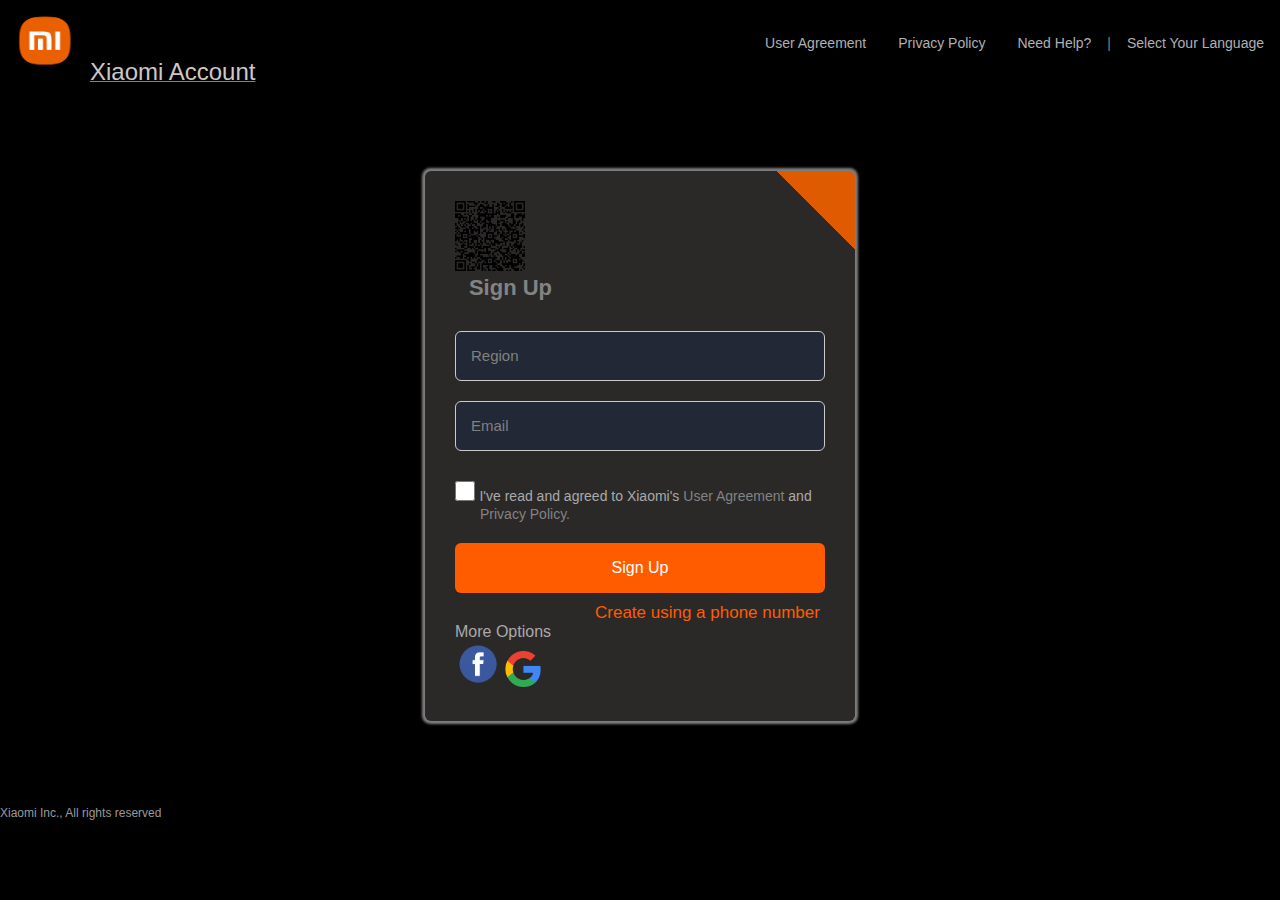
<file: signup.html>
<!DOCTYPE html>
<html lang="en">
  <head>
    <meta charset="UTF-8" />
    <meta http-equiv="X-UA-Compatible" content="IE=edge" />
    <meta name="viewport" content="width=device-width, initial-scale=1.0" />
    <link
      href="https://cdn.jsdelivr.net/npm/bootstrap@5.2.1/dist/css/bootstrap.min.css"
      rel="stylesheet"
      integrity="sha384-iYQeCzEYFbKjA/T2uDLTpkwGzCiq6soy8tYaI1GyVh/UjpbCx/TYkiZhlZB6+fzT"
      crossorigin="anonymous"
    />

    <!-- JavaScript Bundle with Popper -->
    <script
      src="https://cdn.jsdelivr.net/npm/bootstrap@5.2.1/dist/js/bootstrap.bundle.min.js"
      integrity="sha384-u1OknCvxWvY5kfmNBILK2hRnQC3Pr17a+RTT6rIHI7NnikvbZlHgTPOOmMi466C8"
      crossorigin="anonymous"
    ></script>
    <link
      rel="shortcut icon"
      type="image/jpg"
      href="./image/favicon_io/favicon.ico"
    />
    <link
      rel="stylesheet"
      href="https://cdnjs.cloudflare.com/ajax/libs/font-awesome/4.7.0/css/font-awesome.min.css"
    />
    <link
      href="https://unpkg.com/boxicons@2.1.2/css/boxicons.min.css"
      rel="stylesheet"
    />
    <title>Xiaomi Account- Sign Up</title>
    <link rel="stylesheet" href="./signin.css" />
    <link rel="stylesheet" href="./signup.css"/>
  </head>
  <body>
    <nav style="background-color: black">
      <a class="navbar-brand mt-0" href="index.html">
        <img
          class="log mt-1"
          src="./image/logoo.png"
          width="90"
          height="80"
          alt=""
        /><span style="font-size: 24px; color: #cec7c7">Xiaomi Account</span>
      </a>

      <ul class="right" style="font-size: 14px; color: #838383">
        <li><a href="#">User Agreement</a></li>
        <li><a href="#">Privacy Policy</a></li>
        <li><a href="#">Need Help?</a></li>
        <li>|</li>
        <li><a href="#">Select Your Language</a></li>
      </ul>
    </nav>

    <div class="container mt-0">
      <section class="container forms mt-0" >
        <div class="form login mt-0 bg-secondary" style="background-color: grey !important;">
          <img
            src="image/qr1.png"
            height="70"
            width="70"
            style="z-index: 1"
            class="position-absolute top-0 end-0 me-1 mt-1"
            alt=""
          />
          <div class="form-content">
            <header style="font-size: 22px; margin-right: 70%">
              <span style="color: #838383">Sign Up</span>
            </header>
            <form action="#">
              <div class="field input-field">
               
                <input
                  type="text"
                  placeholder="Region"
                  class="input"
                />
              </div>
              <div class="field input-field">
                <input
                  type="email"
                  placeholder="Email"
                  class="input"
                />
              </div>

            

             
              <input type="checkbox"class="term "name="check"value="tick">
             <span style="font-size: 14px;color:#AAAAAA"> I've read and agreed to Xiaomi's <a href="#" style="text-decoration: none;"><span style="color:#838383;">User Agreement</span></a> and <a href="#" style="text-decoration: none;"><span style="margin-left: 25px; color: #838383;">Privacy Policy.</span></a>
                </span>
              <div class="field button-field" >
                <button style="background-color: #ff5c00;" >Sign Up</button>
              </div>
            </form>
          </div>
          <div class="create" style="margin-left: 140px; margin-top: 10px; font-size: 17px; ">
           <a class= " num" href="#" > <span style="color:#ff5c00;">Create using a phone number </a>
          </div>

          <div class="text-center mt-4" style="color: #AAAAAA;">More Options</div>

          <div class="media-options text-center mt-4">      
            <img src="./image/flogo.png" width="45.7" height="45.7" />
            <img src="./image/glogo.png" width="36" height="36" />
          </div>
        </div>
      </section>
    </div>
    <footer>
      <div class="text-center p-3" style="color: #999999 !important;font-size: 12px;">
        
          Xiaomi Inc., All rights reserved
        
      </div>
    </footer>
  </body>
</html>
</file>
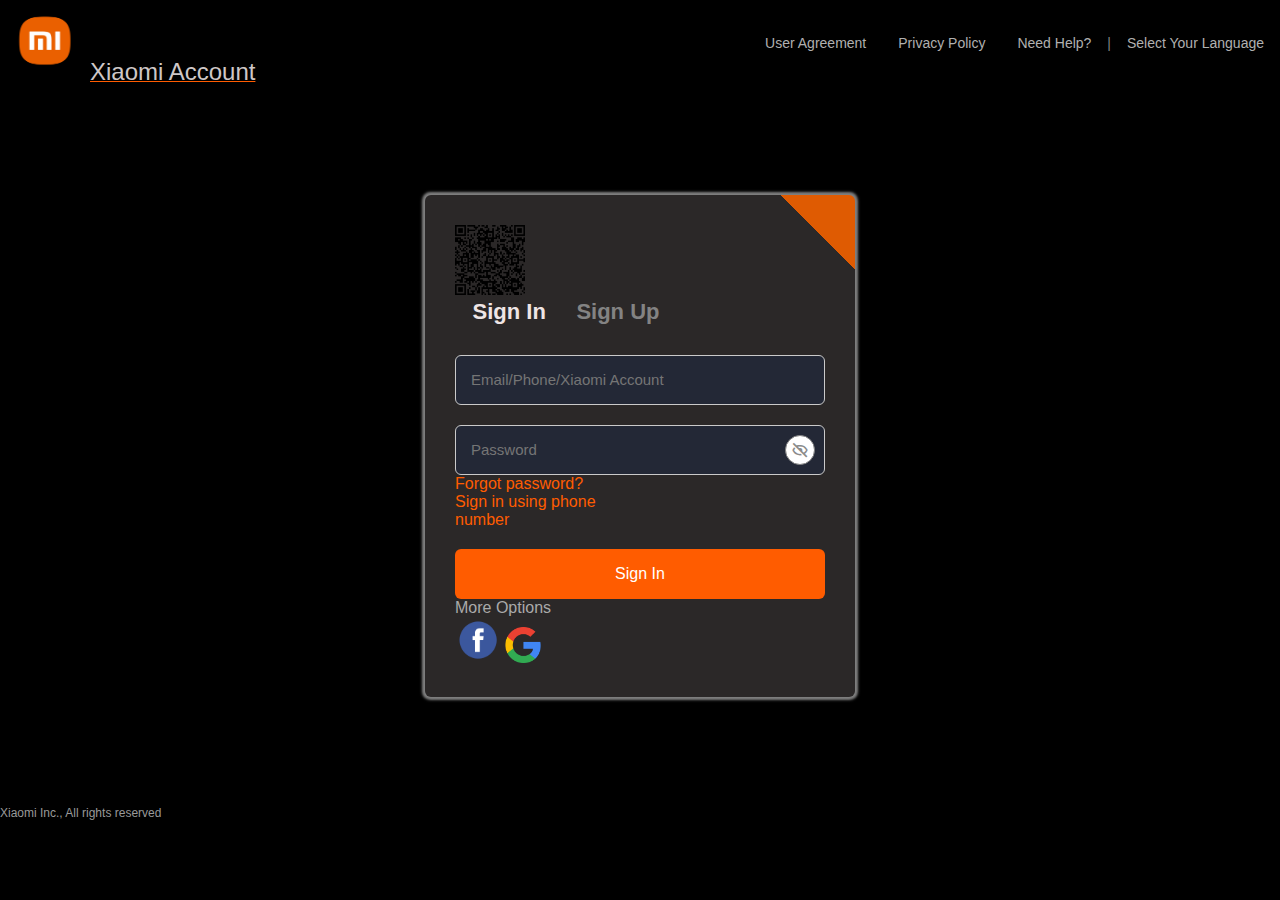
<file: singin.html>
<!DOCTYPE html>
<html lang="en">
  <head>
    <meta charset="UTF-8" />
    <meta http-equiv="X-UA-Compatible" content="IE=edge" />
    <meta name="viewport" content="width=device-width, initial-scale=1.0" />
    <link
      href="https://cdn.jsdelivr.net/npm/bootstrap@5.2.1/dist/css/bootstrap.min.css"
      rel="stylesheet"
      integrity="sha384-iYQeCzEYFbKjA/T2uDLTpkwGzCiq6soy8tYaI1GyVh/UjpbCx/TYkiZhlZB6+fzT"
      crossorigin="anonymous"
    />

    <!-- JavaScript Bundle with Popper -->
    <script src="signin.js"></script>
    <script
      src="https://cdn.jsdelivr.net/npm/bootstrap@5.2.1/dist/js/bootstrap.bundle.min.js"
      integrity="sha384-u1OknCvxWvY5kfmNBILK2hRnQC3Pr17a+RTT6rIHI7NnikvbZlHgTPOOmMi466C8"
      crossorigin="anonymous"
    ></script>
    <link
      rel="shortcut icon"
      type="image/jpg"
      href="./image/favicon_io/favicon.ico"
    />
    <link
      rel="stylesheet"
      href="https://cdnjs.cloudflare.com/ajax/libs/font-awesome/4.7.0/css/font-awesome.min.css"
    />
    <link
      href="https://unpkg.com/boxicons@2.1.2/css/boxicons.min.css"
      rel="stylesheet"
    />
    <title>Xiaomi Account- Sign in</title>
    <link rel="stylesheet" href="./signin.css" />
  </head>
  <body>
    <nav style="background-color: black">
      <a class="navbar-brand mt-0" href="index.html">
        <img
          class="log mt-1"
          src="./image/logoo.png"
          width="90"
          height="80"
          alt=""
        /><span style="font-size: 24px; color: #cec7c7">Xiaomi Account</span>
      </a>

      <ul class="right" style="font-size: 14px; color: #838383">
        <li><a href="#">User Agreement</a></li>
        <li><a href="#">Privacy Policy</a></li>
        <li><a href="#">Need Help?</a></li>
        <li>|</li>
        <li><a href="#">Select Your Language</a></li>
      </ul>
    </nav>

    <div class="container mt-0">
      <section class="container forms mt-0" >
        <div class="form login mt-0">
          <img
            src="image/qr1.png"
            height="70"
            width="70"
            style="z-index: 1"
            class="position-absolute top-0 end-0 me-1 mt-1"
            alt=""
          />
          <div class="form-content">
            <header style="font-size: 22px; margin-right: 40%;">
              <span style="color: #efe5e5">Sign In &nbsp; &nbsp; <a href="./signup.html" style="text-decoration: none; color:#838383">Sign Up</a> </span>
            </header>
            <form action="#" class="mt-5" >
              <div class="field input-field">
                <input
                  type="email"
                  placeholder="Email/Phone/Xiaomi Account"
                  class="input"
                />
              </div>

              <div class="field input-field">
                <input
                  type="password"
                  placeholder="Password"
                  class="password"
                />
                <i class="bx bx-hide eye-icon"></i>
              </div>

              <div class="mt-1 d-flex justify-content-between">
                <a href="#" class="forgot-pass" style="text-decoration: none;"
                  ><span style="color: #ff5c00"> Forgot password?</span></a
                >
                <div>
                  <a href="#" class="right" style="text-decoration: none;"
                    ><span style="color: #ff5c00">Sign in using phone</span> <br /><span class="text-end"
                       style="color:#ff5c00">number</span
                    ></a
                  >
                </div>
              </div>

              <div class="field button-field" >
                <button style="background-color: #ff5c00;" >Sign In</button>
              </div>
            </form>
          </div>

          <div class="text-center mt-4" style="color: #AAAAAA;">More Options</div>

          <div class="media-options text-center mt-4">
            <img src="./image/flogo.png" width="45.7" height="45.7" />
            <img src="./image/glogo.png" width="36" height="36" />
          </div>
        </div>
        
      </section>
    </div>
    <footer>
      <div class="text-center p-3" style="color: #999999 !important;font-size: 12px;">
        
          Xiaomi Inc., All rights reserved</a
        
      </div>
    </footer>
  </body>
</html>
</file>
<file: signin.css>
body{
    background-color: black;
    /* background-image: url("https://cdn.web-global.fds.api.mi-img.com/mcfe--mi-account/static/static/media/banner.5b1efcd8.jpg"); */
}
body, html{
    font-size: 100%;
    font-family: "Helvetica", sans-serif;
}
body,html{
    margin:0;
    padding: 0;
}
nav{
    background-color: black;
}
nav ul{
    list-style: none;
    padding:0;
    background:#b0b0b0;
}

nav ul li a{
    color:#b0b0b0;
    text-decoration: none;
    padding: .8rem 1rem;
    display: block;
    line-height: 1;
}
nav ul li{
    border-bottom: 1px dotted #ddd;
}
/*styling logo*/

nav div:first-child{
    background:black;
}
nav div:first-child h1{
    line-height: 0;
    padding: .8rem 0rem;
    text-align: center;
}
nav div:first-child img{
    filter: contrast(0);
}

nav div:first-child h1, nav ul{
    margin:0;
}

.my-nav{
    position: absolute;
    z-index: 10;
    width: 100%;
    }
    
      

/*Styling for larger devices*/

@media only screen and (min-width: 30em){
    nav{
        display: flex;
        justify-content: space-between;
        background: #222;
        align-items: center;
    }
    
    nav ul{
        display: flex;
        align-items: center;
        background:none;
        flex-wrap: wrap;
    }
    nav div:first-child h1{
        padding: 0;
        margin:0 1rem;
    }
    nav div:first-child img{
        height: 40px;
        
    }
    nav ul li{
        border-bottom:none;
        flex: 1 0 auto;
        position: relative;
    }
    nav ul li a{
        padding:1.2rem 1rem;
    }
 
    nav ul li a::before{
        left:0;
    }
    
    nav ul li a:hover::after,nav ul li a:hover::before{
        width: 50%;
        
    } 
   
}

a:hover{
    color: #ff5c00 !important;
}
/* Google Fonts - Poppins */
@import url('https://fonts.googleapis.com/css2?family=Poppins:wght@300;400;500;600&display=swap');

*{
    margin: 0;
    padding: 0;
    box-sizing: border-box;
    font-family: 'Poppins', sans-serif;
}
.container{
    height: 80vh;
    width: 100%;
    display: flex;
    align-items: center;
    justify-content: center;
    /* background-color: black; */
    column-gap: 30px;
  
}
.form{
    position: absolute;
    max-width: 430px;
    width: 100%;
    padding: 30px;
    border-radius: 6px;
    background: rgb(7, 0, 0);
    background-image: linear-gradient(45deg,#2b2828 92%,rgb(223, 91, 2) 8%);
    box-shadow: 0px 0px 2.5px 2.5px grey;
   
}
.form.signup{
    opacity: 0;
    pointer-events: none;
}
.forms.show-signup .form.signup{
    opacity: 1;
    pointer-events: auto;
}
.forms.show-signup .form.login{
    opacity: 0;
    pointer-events: none;
}
header{
    font-size: 28px;
    font-weight: 600;
    color: #232836;
    text-align: center;
}
form{
    margin-top: 30px;
}
.form .field{
    position: relative;
    height: 50px;
    width: 100%;
    margin-top: 20px;
    border-radius: 6px;
}
.field input,
.field button{
    height: 100%;
    width: 100%;
    border: none;
    font-size: 16px;
    font-weight: 400;
    border-radius: 6px;
}
input{
    background-color: #232836;
}
.field input{
    outline: none;
    padding: 0 15px;
    border: 1px solid#CACACA;
}
.field input:focus{
    border-bottom-width: 2px;
}
.eye-icon{
    position: absolute;
    top: 50%;
    right: 10px;
    transform: translateY(-50%);
    font-size: 18px;
    color: #8b8b8b;
    cursor: pointer;
    padding: 5px;
}
.field button{
    color: #fff;
    background-color: #0171d3;
    transition: all 0.3s ease;
    cursor: pointer;
}
.field button:hover{
    background-color: #016dcb;
}
.form-link{
    text-align: center;
    margin-top: 10px;
}
.form-link span,
.form-link a{
    font-size: 14px;
    font-weight: 400;
    color: #232836;
}
.form a{
    color: #0171d3;
    text-decoration: none;
}
.form-content a:hover{
    text-decoration: underline;
}
.line{
    position: relative;
    height: 1px;
    width: 100%;
    margin: 36px 0;
    background-color: #d4d4d4;
}
.line::before{
    content: 'Or';
    position: absolute;
    top: 50%;
    left: 50%;
    transform: translate(-50%, -50%);
    background-color: #FFF;
    color: #8b8b8b;
    padding: 0 15px;
}
.media-options a{
    display: flex;
    align-items: center;
    justify-content: center;
}
a.facebook{
    color: #fff;
    background-color: #4267b2;
}
a.facebook .facebook-icon{
    height: 28px;
    width: 28px;
    color: #0171d3;
    font-size: 20px;
    border-radius: 50%;
    display: flex;
    align-items: center;
    justify-content: center;
    background-color: #fff;
}
.facebook-icon,
img.google-img{
    position: absolute;
    top: 50%;
    left: 15px;
    transform: translateY(-50%);
}
img.google-img{
    height: 20px;
    width: 20px;
    object-fit: cover;
}
a.google{
    border: 1px solid #CACACA;
}
a.google span{
    font-weight: 500;
    opacity: 0.6;
    color: #232836;
}

@media screen and (max-width: 400px) {
    .form{
        padding: 20px 10px;
    }
    
}


input::placeholder {
  font: 15px sans-serif;    
}

i {
  background-color: white;
  border-radius: 50%;
  border: 1px solid grey;
  padding: 10px;
}

body{
    background-color: black;
}
</file>
<file: signup.css>
input.term{
    width: 20px;
    height: 20px;
    margin-top: 30px;
}

::-webkit-input-placeholder { /* Chrome/Opera/Safari */
    color: grey;
  }
</file>
